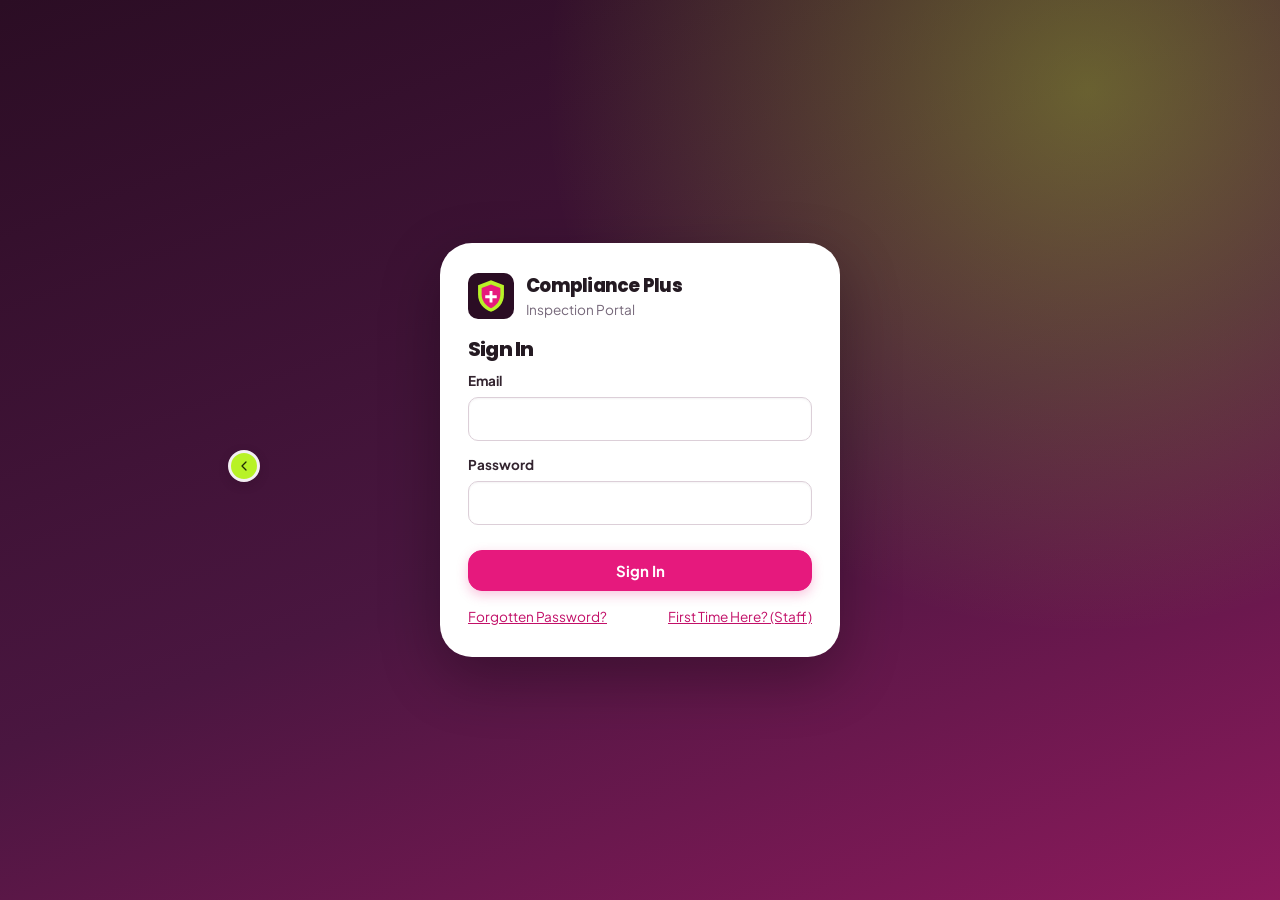
<file: index.html>
<!doctype html>
<html lang="en-GB">
<head>
  <meta charset="utf-8">
  <meta name="viewport" content="width=device-width, initial-scale=1, viewport-fit=cover">
  <title>Compliance Plus Portal</title>
  <meta name="theme-color" content="#2b0d24">
  <link rel="icon" href="icon.svg" type="image/svg+xml">
  <link rel="manifest" href="manifest.webmanifest">
  <link rel="preconnect" href="https://fonts.googleapis.com">
  <link rel="preconnect" href="https://fonts.gstatic.com" crossorigin>
  <link rel="stylesheet" href="https://fonts.googleapis.com/css2?family=Poppins:wght@600;700;800&family=Plus+Jakarta+Sans:wght@400;500;600;700;800&display=swap">
  <link rel="stylesheet" href="styles.css?v=2.0.0">
  <link rel="stylesheet" href="theme.css?v=2.0.0">
</head>
<body>
  <div id="app">
    <aside id="sidebar">
      <div class="brand" onclick="location.hash='#/'">
        <img src="icon.svg" alt="" class="brand-icon">
        <div>
          <div class="brand-name" id="brandName">Compliance Plus</div>
          <div class="brand-sub">Inspection Portal</div>
        </div>
      </div>
      <nav id="nav">
        <a href="#/" data-nav="dashboard"><span class="ni">▦</span><span>Dashboard</span></a>
        <a href="#/clients" data-nav="clients" class="staff-only"><span class="ni">◉</span><span>Clients &amp; Sites</span></a>
        <a href="#/due" data-nav="due" class="staff-only"><span class="ni">◷</span><span>Due &amp; Overdue</span></a>
        <a href="#/quotes" data-nav="quotes" class="staff-only"><span class="ni">£</span><span>Quotes</span></a>
        <a href="#/accounts" data-nav="accounts" class="staff-only"><span class="ni">£</span><span>Accounts</span></a>
        <a href="#/scan" data-nav="scan"><span class="ni">▣</span><span>Scan QR</span></a>
        <a href="#/settings" data-nav="settings" class="staff-only"><span class="ni">⚙</span><span>Settings</span></a>
        <a href="#/account" data-nav="account" class="cloud-only"><span class="ni">☺</span><span>Account</span></a>
      </nav>
      <div class="sidebar-foot" id="storageNote"></div>
    </aside>
    <main id="main">
      <header id="topbar">
        <div id="crumbs"></div>
        <div class="top-actions">
          <input id="quickSearch" type="search" placeholder="Find Item Ref, Client Or Site…" autocomplete="off">
        </div>
      </header>
      <section id="view"></section>
    </main>
  </div>
  <div id="printArea"></div>
  <div id="modalRoot"></div>
  <div id="toast"></div>

  <script src="config.js?v=2.0.0"></script>
  <script src="vendor/three.r128.min.js"></script>
  <script src="vendor/qrcode.min.js"></script>
  <script src="vendor/supabase.2.45.4.js"></script>
  <script src="js/store.js?v=2.0.0"></script>
  <script src="js/checklists.js?v=2.0.0"></script>
  <script src="js/plan2d.js?v=2.0.0"></script>
  <script src="js/plan3d.js?v=2.0.0"></script>
  <script src="js/qr.js?v=2.0.0"></script>
  <script src="js/report.js?v=2.0.0"></script>
  <script src="js/demo.js?v=2.0.0"></script>
  <script src="js/core.js?v=2.0.0"></script>
  <script src="js/cloud.js?v=2.0.0"></script>
  <script src="js/auth.js?v=2.0.0"></script>
  <script src="js/site.js?v=2.0.0"></script>
  <script src="js/item.js?v=2.0.0"></script>
  <script src="js/firedoor.js?v=2.0.0"></script>
  <script src="js/assess.js?v=2.0.0"></script>
  <script src="js/theme.js?v=2.0.0"></script>
  <script src="js/quotes.js?v=2.0.0"></script>
  <script src="js/updates.js?v=2.0.0"></script>
  <script src="js/accounts.js?v=2.0.0"></script>
  <script src="js/app.js?v=2.0.0"></script>
</body>
</html>
</file>
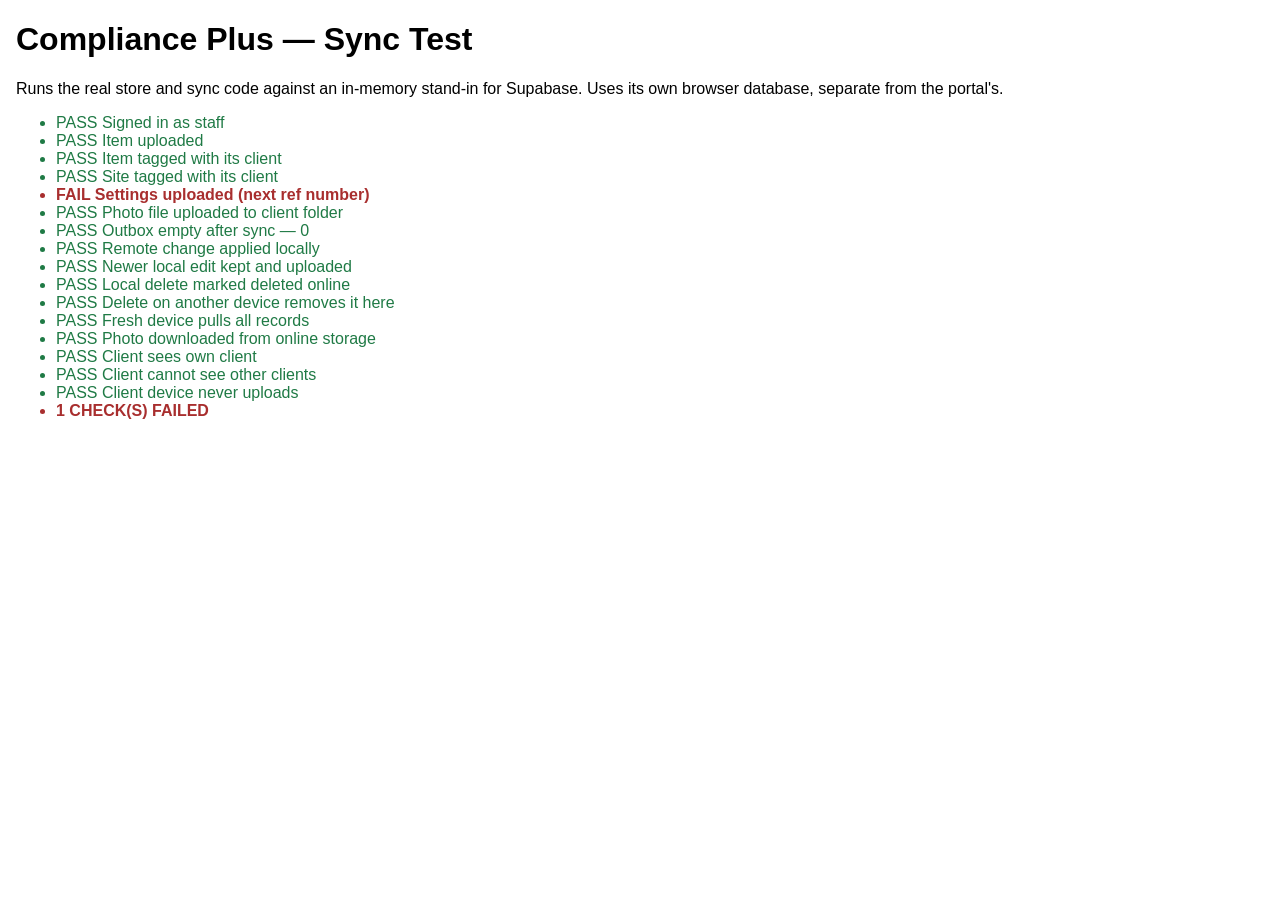
<file: tests/sync-test.html>
<!doctype html>
<html lang="en-GB">
<head><meta charset="utf-8"><title>Sync Test</title><meta name="viewport" content="width=device-width, initial-scale=1">
<style>body{font-family:Segoe UI,Arial,sans-serif;background:#fff;margin:16px}li.ok{color:#1f7a45}li.bad{color:#a82e2e;font-weight:700}</style></head>
<body>
<h1>Compliance Plus — Sync Test</h1>
<p>Runs the real store and sync code against an in-memory stand-in for Supabase. Uses its own browser database, separate from the portal's.</p>
<ul id="out"></ul>
<script>
  window.CP_CONFIG = { version: 'test', businessName: 'Test Co', refPrefix: 'CP', supabaseUrl: 'https://fake.local', supabaseAnonKey: 'fake' };
  // ---- In-memory Supabase stand-in ----
  const DB = { records: new Map(), files: new Map() };
  let tick = 0;
  const ts = () => new Date(Date.UTC(2026, 0, 1) + (++tick) * 1000).toISOString();
  const USER = { id: '11111111-1111-1111-1111-111111111111', email: 'staff@example.invalid' };
  let PROFILE = { id: USER.id, email: USER.email, role: 'staff', client_id: null };
  class Query {
    constructor(table) { this.table = table; this.filters = []; this.rangeArgs = null; }
    select() { return this; }
    eq(c, v) { this.filters.push(r => r[c] === v); return this; }
    gt(c, v) { this.filters.push(r => r[c] > v); return this; }
    order(c) { this.orderCol = c; return this; }
    range(a, b) { this.rangeArgs = [a, b]; return this; }
    single() { this.one = true; return this; }
    upsert(rows) {
      for (const r of rows) DB.records.set(r.coll + '|' + r.id, Object.assign({}, r, { data: JSON.parse(JSON.stringify(r.data)), updated_at: ts() }));
      return Promise.resolve({ error: null });
    }
    then(res, rej) {
      let out;
      if (this.table === 'profiles') out = { data: PROFILE, error: null };
      else {
        let rows = [...DB.records.values()];
        if (PROFILE.role === 'client') rows = rows.filter(r => !r.deleted && (r.client_id === PROFILE.client_id || r.coll === 'settings'));
        rows = rows.filter(r => this.filters.every(f => f(r)));
        if (this.orderCol) rows.sort((a, b) => a[this.orderCol].localeCompare(b[this.orderCol]));
        if (this.rangeArgs) rows = rows.slice(this.rangeArgs[0], this.rangeArgs[1] + 1);
        out = { data: JSON.parse(JSON.stringify(rows)), error: null };
      }
      return Promise.resolve(out).then(res, rej);
    }
  }
  window.supabase = {
    createClient: () => ({
      auth: {
        getSession: async () => ({ data: { session: { user: USER } } }),
        onAuthStateChange() {}, setSession: async () => ({}), signOut: async () => ({}), refreshSession: async () => ({})
      },
      from: t => new Query(t),
      storage: { from: () => ({
        upload: async (p, b) => { DB.files.set(p, b); return { error: null }; },
        download: async p => DB.files.has(p) ? { data: DB.files.get(p), error: null } : { data: null, error: { message: 'not found' } }
      }) },
      functions: { invoke: async () => ({ data: {} }) }
    })
  };
  // Use a separate IndexedDB so the portal's own data is untouched.
  const realOpen = indexedDB.open.bind(indexedDB);
  indexedDB.open = (name, v) => realOpen(name + '-synctest', v);
</script>
<script src="../config.js?t=1793044135" data-skip></script>
<script>window.CP_CONFIG = Object.assign(window.CP_CONFIG, { supabaseUrl: 'https://fake.local', supabaseAnonKey: 'fake' });</script>
<script src="../vendor/three.r128.min.js"></script>
<script src="../vendor/qrcode.min.js"></script>
<script src="../js/store.js?t=1793044135"></script>
<script src="../js/checklists.js?t=1793044135"></script>
<script src="../js/plan2d.js?t=1793044135"></script>
<script src="../js/qr.js?t=1793044135"></script>
<script src="../js/core.js?t=1793044135"></script>
<script src="../js/cloud.js?t=1793044135"></script>
<script>
(async () => {
  const out = document.getElementById('out');
  let fails = 0;
  const check = (label, cond, extra) => { const li = document.createElement('li'); li.className = cond ? 'ok' : 'bad'; li.textContent = (cond ? 'PASS ' : 'FAIL ') + label + (extra ? ' — ' + extra : ''); out.appendChild(li); if (!cond) fails++; };
  const wait = ms => new Promise(r => setTimeout(r, ms));

  await Store.init();
  await Store.wipe();
  await Cloud.init();
  check('Signed in as staff', Cloud.signedIn && Cloud.isStaff());
  await Cloud.begin();

  // 1. Local changes upload with the right client
  const c = Store.upsert('clients', { name: 'Leons' });
  const s = Store.upsert('sites', { clientId: c.id, name: 'Depot', floors: [] });
  const it = Store.upsert('items', { ref: Store.nextRef(), siteId: s.id, type: 'fire-door', details: {} });
  const photoId = await Store.putPhoto('[data-uri]', c.id);
  await Cloud.syncNow();
  const row = DB.records.get('items|' + it.id);
  check('Item uploaded', !!row && row.data.ref === it.ref);
  check('Item tagged with its client', row && row.client_id === c.id);
  check('Site tagged with its client', DB.records.get('sites|' + s.id).client_id === c.id);
  check('Settings uploaded (next ref number)', DB.records.get('settings|main') && DB.records.get('settings|main').data.nextRef === 2);
  check('Photo file uploaded to client folder', DB.files.has(`${c.id}/${photoId}.jpg`));
  check('Outbox empty after sync', Cloud.pendingCount() === 0, String(Cloud.pendingCount()));

  // 2. A change made on another device comes down
  const remote = DB.records.get('items|' + it.id);
  DB.records.set('items|' + it.id, Object.assign({}, remote, { data: Object.assign({}, remote.data, { name: 'Changed On Tablet', updatedAt: new Date(Date.now() + 60000).toISOString() }), updated_at: ts() }));
  await Cloud.syncNow();
  check('Remote change applied locally', Store.get('items', it.id).name === 'Changed On Tablet');

  // 3. A local unsent edit is not overwritten by an older remote copy
  const mine = Store.get('items', it.id);
  mine.name = 'My Newer Edit';
  Store.upsert('items', mine);
  const r2 = DB.records.get('items|' + it.id);
  DB.records.set('items|' + it.id, Object.assign({}, r2, { data: Object.assign({}, r2.data, { name: 'Old Remote', updatedAt: '2020-01-01T00:00:00Z' }), updated_at: ts() }));
  await Cloud.syncNow();
  check('Newer local edit kept and uploaded', Store.get('items', it.id).name === 'My Newer Edit' && DB.records.get('items|' + it.id).data.name === 'My Newer Edit');

  // 4. Deletes travel both ways
  const it2 = Store.upsert('items', { ref: Store.nextRef(), siteId: s.id, type: 'pat', details: {} });
  await Cloud.syncNow();
  Store.remove('items', it2.id);
  await Cloud.syncNow();
  check('Local delete marked deleted online', DB.records.get('items|' + it2.id).deleted === true);
  const r3 = DB.records.get('items|' + it.id);
  DB.records.set('items|' + it.id, Object.assign({}, r3, { deleted: true, data: {}, updated_at: ts() }));
  await Cloud.syncNow();
  check('Delete on another device removes it here', !Store.get('items', it.id));

  // 5. Photo downloads when not on this device
  await Store.wipe(true);
  Store.meta.lastPull = null;
  await Cloud.syncNow();
  check('Fresh device pulls all records', Store.get('clients', c.id) && Store.get('sites', s.id));
  const got = await Store.getPhoto(photoId);
  check('Photo downloaded from online storage', !!got && got.startsWith('data:'));

  // 6. Client view only gets their own records
  const other = Store.upsert('clients', { name: 'Other Client' });
  await Cloud.syncNow();
  PROFILE = { id: USER.id, email: USER.email, role: 'client', client_id: c.id };
  await Cloud.loadProfile();
  await Cloud.syncNow();
  check('Client sees own client', !!Store.get('clients', c.id));
  check('Client cannot see other clients', !Store.get('clients', other.id));
  Store.upsert('clients', Object.assign({}, Store.get('clients', c.id), { name: 'Client Edit' }));
  await Cloud.syncNow();
  check('Client device never uploads', DB.records.get('clients|' + c.id).data.name === 'Leons');

  await Store.wipe();
  const li = document.createElement('li');
  li.className = fails ? 'bad' : 'ok';
  li.textContent = fails ? `${fails} CHECK(S) FAILED` : 'ALL CHECKS PASSED';
  out.appendChild(li);
  document.title = fails ? 'FAILED' : 'PASSED';
})().catch(e => { document.getElementById('out').innerHTML += `<li class="bad">ERROR ${e.stack || e}</li>`; document.title = 'ERROR'; });
</script>
</body>
</html>
</file>
<file: styles.css>
:root {
  --navy: #13294b;
  --navy-2: #1d3a66;
  --accent: #e4572e;
  --accent-2: #c8441e;
  --bg: #f4f6fa;
  --card: #ffffff;
  --line: #dde3ec;
  --text: #1b2433;
  --muted: #637087;
  --pass: #2e9e5b;
  --fail: #d64545;
  --adv: #e0a020;
  --untested: #8a94a6;
  --radius: 10px;
  --shadow: 0 1px 2px rgba(19, 41, 75, .06), 0 4px 14px rgba(19, 41, 75, .06);
  font-family: "Segoe UI", system-ui, -apple-system, Roboto, Arial, sans-serif;
  color: var(--text);
}
* { box-sizing: border-box; }
html, body { margin: 0; height: 100%; background: var(--bg); }
body { font-size: 15px; line-height: 1.45; }
a { color: var(--navy-2); }
h1, h2, h3, h4 { margin: 0 0 .5em; line-height: 1.2; }
h1 { font-size: 1.5rem; }
h2 { font-size: 1.2rem; }
h3 { font-size: 1.02rem; }

#app { display: flex; min-height: 100vh; }
#sidebar {
  width: 230px; flex: 0 0 230px; background: var(--navy); color: #fff;
  display: flex; flex-direction: column; position: sticky; top: 0; height: 100vh;
}
.brand { display: flex; gap: 10px; align-items: center; padding: 18px 16px; cursor: pointer; border-bottom: 1px solid rgba(255,255,255,.08); }
.brand-icon { width: 38px; height: 38px; }
.brand-name { font-weight: 700; font-size: 1.05rem; }
.brand-sub { font-size: .75rem; opacity: .7; letter-spacing: .04em; text-transform: uppercase; }
#nav { display: flex; flex-direction: column; padding: 10px 8px; gap: 2px; }
#nav a { color: #d7e0ee; text-decoration: none; padding: 10px 12px; border-radius: 8px; display: flex; gap: 10px; align-items: center; }
#nav a:hover { background: rgba(255,255,255,.07); color: #fff; }
#nav a.active { background: var(--accent); color: #fff; }
.ni { width: 18px; text-align: center; }
.sidebar-foot { margin-top: auto; padding: 14px 16px; font-size: .75rem; opacity: .7; }

#main { flex: 1; min-width: 0; display: flex; flex-direction: column; }
#topbar {
  display: flex; justify-content: space-between; align-items: center; gap: 12px;
  padding: 12px 24px; background: var(--card); border-bottom: 1px solid var(--line); position: sticky; top: 0; z-index: 20;
}
#crumbs { font-size: .9rem; color: var(--muted); white-space: nowrap; overflow: hidden; text-overflow: ellipsis; }
#crumbs a { text-decoration: none; }
#quickSearch { width: 280px; max-width: 45vw; }
#view { padding: 22px 24px 60px; max-width: 1400px; width: 100%; }

/* Controls */
input, select, textarea {
  font: inherit; color: inherit; border: 1px solid var(--line); border-radius: 8px; padding: 8px 10px; background: #fff; width: 100%;
}
textarea { min-height: 70px; resize: vertical; }
input:focus, select:focus, textarea:focus { outline: 2px solid rgba(228,87,46,.35); border-color: var(--accent); }
label { display: block; font-size: .82rem; color: var(--muted); font-weight: 600; margin-bottom: 4px; }
.field { margin-bottom: 12px; }
.grid2 { display: grid; grid-template-columns: 1fr 1fr; gap: 0 14px; }
.grid3 { display: grid; grid-template-columns: repeat(3, 1fr); gap: 0 14px; }
.grid4 { display: grid; grid-template-columns: repeat(4, 1fr); gap: 0 14px; }
.btn {
  font: inherit; font-weight: 600; border: 1px solid var(--line); background: #fff; color: var(--text);
  padding: 8px 14px; border-radius: 8px; cursor: pointer; display: inline-flex; align-items: center; gap: 6px; text-decoration: none; white-space: nowrap;
}
.btn:hover { border-color: #b9c3d3; }
.btn.primary { background: var(--accent); border-color: var(--accent); color: #fff; }
.btn.primary:hover { background: var(--accent-2); }
.btn.navy { background: var(--navy); border-color: var(--navy); color: #fff; }
.btn.danger { color: var(--fail); }
.btn.small { padding: 5px 10px; font-size: .85rem; }
.btn.active { background: var(--navy); color: #fff; border-color: var(--navy); }
.btn:disabled { opacity: .5; cursor: default; }
.row { display: flex; gap: 8px; align-items: center; flex-wrap: wrap; }
.spread { display: flex; justify-content: space-between; align-items: center; gap: 12px; flex-wrap: wrap; }
.muted { color: var(--muted); }
.small { font-size: .85rem; }
.mt { margin-top: 16px; }
.mb { margin-bottom: 16px; }

.card { background: var(--card); border: 1px solid var(--line); border-radius: var(--radius); box-shadow: var(--shadow); padding: 18px; }
.card + .card { margin-top: 16px; }
.cards { display: grid; grid-template-columns: repeat(auto-fill, minmax(260px, 1fr)); gap: 14px; }
.tile { background: var(--card); border: 1px solid var(--line); border-radius: var(--radius); padding: 16px; box-shadow: var(--shadow); }
.tile .num { font-size: 2rem; font-weight: 700; color: var(--navy); }
.tile .lbl { color: var(--muted); font-size: .85rem; }
.tile.alert .num { color: var(--fail); }
.tiles { display: grid; grid-template-columns: repeat(auto-fill, minmax(170px, 1fr)); gap: 14px; margin-bottom: 18px; }
.link-card { cursor: pointer; transition: border-color .15s; }
.link-card:hover { border-color: var(--accent); }

table.list { width: 100%; border-collapse: collapse; background: #fff; }
table.list th, table.list td { text-align: left; padding: 9px 10px; border-bottom: 1px solid var(--line); vertical-align: top; }
table.list th { font-size: .78rem; text-transform: uppercase; letter-spacing: .04em; color: var(--muted); background: #f8fafc; }
table.list tr.click { cursor: pointer; }
table.list tr.click:hover td { background: #fbf6f4; }
.table-wrap { overflow-x: auto; border: 1px solid var(--line); border-radius: var(--radius); }

.badge { display: inline-block; padding: 2px 8px; border-radius: 999px; font-size: .75rem; font-weight: 700; white-space: nowrap; }
.b-pass { background: #e3f4ea; color: #1f7a45; }
.b-fail { background: #fbe4e4; color: #a82e2e; }
.b-advisory { background: #fdf1d6; color: #8a6200; }
.b-untested { background: #eceff4; color: #4d586b; }
.b-overdue { background: var(--fail); color: #fff; }
.b-due { background: #fdf1d6; color: #8a6200; }
.type-chip { display: inline-flex; align-items: center; justify-content: center; min-width: 38px; padding: 2px 6px; border-radius: 6px; font-size: .72rem; font-weight: 800; color: #fff; letter-spacing: .03em; }

.tabs { display: flex; gap: 4px; border-bottom: 2px solid var(--line); margin: 14px 0 16px; overflow-x: auto; overflow-y: hidden; scrollbar-width: none; }
.tabs a { padding: 9px 14px; text-decoration: none; color: var(--muted); font-weight: 600; border-bottom: 3px solid transparent; margin-bottom: -2px; white-space: nowrap; }
.tabs a.active { color: var(--navy); border-color: var(--accent); }

/* Plan workspace */
.plan-layout { display: grid; grid-template-columns: 1fr 300px; gap: 14px; }
.plan-stage { position: relative; background: #fff; border: 1px solid var(--line); border-radius: var(--radius); overflow: hidden; height: 64vh; min-height: 420px; }
.plan-stage canvas { display: block; width: 100%; height: 100%; touch-action: none; }
.plan-toolbar { display: flex; gap: 6px; flex-wrap: wrap; align-items: center; margin-bottom: 10px; }
.plan-hint { position: absolute; left: 10px; bottom: 10px; background: rgba(19,41,75,.82); color: #fff; padding: 6px 10px; border-radius: 6px; font-size: .8rem; pointer-events: none; }
.plan-side .card { padding: 14px; }
.legend { display: flex; gap: 10px; flex-wrap: wrap; font-size: .8rem; color: var(--muted); }
.legend i { display: inline-block; width: 10px; height: 10px; border-radius: 50%; margin-right: 4px; vertical-align: -1px; }
.floor-chips { display: flex; gap: 6px; flex-wrap: wrap; }

/* Inspection form */
.check-row { display: grid; grid-template-columns: 1fr auto; gap: 10px; align-items: center; padding: 10px 0; border-bottom: 1px solid var(--line); }
.check-row .q { font-weight: 500; }
.check-row .help { font-size: .8rem; color: var(--muted); }
.check-row .note { grid-column: 1 / -1; }
.seg { display: inline-flex; border: 1px solid var(--line); border-radius: 8px; overflow: hidden; }
.seg button { font: inherit; font-weight: 700; border: 0; background: #fff; padding: 9px 14px; cursor: pointer; border-right: 1px solid var(--line); min-width: 56px; }
.seg button:last-child { border-right: 0; }
.seg button.on-pass, .seg button.on-yes { background: var(--pass); color: #fff; }
.seg button.on-fail, .seg button.on-no { background: var(--fail); color: #fff; }
.seg button.on-na { background: var(--untested); color: #fff; }
.seg button.on-advisory { background: var(--adv); color: #fff; }
.reading-bad { border-color: var(--fail) !important; background: #fff5f5; }
.photos { display: flex; gap: 8px; flex-wrap: wrap; }
.photos .ph { position: relative; width: 96px; height: 96px; border-radius: 8px; overflow: hidden; border: 1px solid var(--line); background: #eef1f6; }
.photos .ph img { width: 100%; height: 100%; object-fit: cover; }
.photos .ph button { position: absolute; top: 3px; right: 3px; border: 0; border-radius: 50%; width: 22px; height: 22px; background: rgba(0,0,0,.6); color: #fff; cursor: pointer; }
.sticky-actions { position: sticky; bottom: 0; background: linear-gradient(transparent, var(--bg) 30%); padding: 16px 0 6px; display: flex; gap: 8px; justify-content: flex-end; }

.risk-Trivial, .risk-Low { background: #e3f4ea; color: #1f7a45; }
.risk-Tolerable { background: #edf6d9; color: #4f6d12; }
.risk-Moderate, .risk-Medium { background: #fdf1d6; color: #8a6200; }
.risk-Substantial, .risk-High { background: #fde2d3; color: #a6400f; }
.risk-Intolerable, .risk-VeryHigh { background: var(--fail); color: #fff; }

/* Modal & toast */
#modalRoot .backdrop { position: fixed; inset: 0; background: rgba(13, 24, 44, .5); display: flex; align-items: flex-start; justify-content: center; z-index: 100; padding: 5vh 12px; overflow-y: auto; }
.modal { background: #fff; border-radius: 12px; width: 100%; max-width: 620px; box-shadow: 0 20px 60px rgba(0,0,0,.3); }
.modal.wide { max-width: 900px; }
.modal-head { padding: 16px 20px; border-bottom: 1px solid var(--line); display: flex; justify-content: space-between; align-items: center; }
.modal-head h2 { margin: 0; }
.modal-body { padding: 18px 20px; }
.modal-foot { padding: 12px 20px; border-top: 1px solid var(--line); display: flex; justify-content: flex-end; gap: 8px; flex-wrap: wrap; }
.x { border: 0; background: none; font-size: 1.4rem; cursor: pointer; color: var(--muted); }
#toast { position: fixed; bottom: 22px; left: 50%; transform: translateX(-50%); background: var(--navy); color: #fff; padding: 10px 18px; border-radius: 8px; opacity: 0; transition: opacity .2s; pointer-events: none; z-index: 200; }
#toast.show { opacity: 1; }

.empty { text-align: center; padding: 40px 20px; color: var(--muted); }
.empty h3 { color: var(--text); }
.qr-box { text-align: center; }
.qr-box img { width: 160px; height: 160px; image-rendering: pixelated; }
.kv { display: grid; grid-template-columns: 150px 1fr; gap: 6px 12px; font-size: .92rem; }
.kv div:nth-child(odd) { color: var(--muted); }
video.scanner { width: 100%; max-width: 480px; border-radius: 10px; background: #000; }

/* Drone / walk on-screen controls */
.fly-pad { position: absolute; left: 0; right: 0; bottom: 44px; display: flex; justify-content: space-between; align-items: flex-end; padding: 0 16px; pointer-events: none; }
.fly-stick { width: 110px; height: 110px; border-radius: 50%; background: rgba(19,41,75,.18); border: 2px solid rgba(19,41,75,.35); position: relative; pointer-events: auto; touch-action: none; }
.fly-knob { position: absolute; left: 50%; top: 50%; width: 46px; height: 46px; margin: -23px 0 0 -23px; border-radius: 50%; background: rgba(19,41,75,.75); box-shadow: 0 2px 6px rgba(0,0,0,.25); transition: transform .05s; }
.fly-lift { display: flex; flex-direction: column; gap: 8px; pointer-events: auto; }
.fly-lift button { width: 52px; height: 52px; border-radius: 12px; border: 0; background: rgba(19,41,75,.75); color: #fff; font-size: 1.2rem; touch-action: none; cursor: pointer; }

/* Client logos */
.logo-box { width: 220px; height: 90px; border: 1px dashed #c5ccd8; border-radius: 8px; display: flex; align-items: center; justify-content: center; margin-bottom: 8px; background: #fafbfd; padding: 6px; }
.logo-box img { max-width: 100%; max-height: 100%; object-fit: contain; }
.client-logo { max-height: 56px; max-width: 140px; object-fit: contain; margin-right: 14px; }
.client-logo-sm { max-height: 22px; max-width: 60px; object-fit: contain; vertical-align: middle; margin-right: 4px; }
@media (max-width: 760px) { .client-logo { max-height: 40px; max-width: 90px; } }

/* Fire door inspection */
.fd-bar { padding: 12px 16px; }
@media (min-width: 1100px) { .fd-bar { position: sticky; top: 64px; z-index: 15; } }
.fd-box { border: 1px solid var(--line); border-left: 4px solid var(--fail); border-radius: 8px; padding: 10px 12px; margin-top: 6px; background: #fff8f8; }
.fd-box.warn { border-left-color: var(--adv); background: #fffaf0; }
.fd-box.good { border-left-color: var(--pass); background: #f4fbf6; }
.fd-box-h { font-weight: 700; font-size: .85rem; margin-bottom: 6px; }
.fd-photos { display: flex; gap: 12px; flex-wrap: wrap; }
.fd-photo { display: flex; flex-direction: column; gap: 6px; align-items: flex-start; }
.fd-photo .ph { position: relative; width: 120px; height: 90px; border-radius: 8px; overflow: hidden; border: 1px solid var(--line); }
.fd-photo .ph img { width: 100%; height: 100%; object-fit: cover; }
.fd-photo .ph button { position: absolute; top: 3px; right: 3px; border: 0; border-radius: 50%; width: 22px; height: 22px; background: rgba(0,0,0,.6); color: #fff; cursor: pointer; }
.fd-gapgrid { display: grid; grid-template-columns: 1fr minmax(120px, 200px) 1fr; grid-template-areas: "top top top" "left door right" "bottom bottom bottom"; gap: 8px; max-width: 560px; margin: 8px 0; }
.fd-gap-top { grid-area: top; display: flex; justify-content: center; gap: 12px; }
.fd-gap-bottom { grid-area: bottom; display: flex; justify-content: center; gap: 12px; }
.fd-gapgrid > .fd-gap-side:nth-of-type(2) { grid-area: left; }
.fd-gapgrid > .fd-gap-side:nth-of-type(4) { grid-area: right; }
.fd-gap-side { display: flex; flex-direction: column; justify-content: space-between; gap: 8px; }
.fd-door { grid-area: door; border: 3px solid var(--navy); border-radius: 4px; background: #eef2f7; min-height: 230px; display: flex; }
.fd-leaf { flex: 1; display: flex; align-items: center; justify-content: center; color: var(--muted); font-weight: 600; }
.fd-meet { width: 92px; border-left: 2px solid var(--navy); border-right: 2px solid var(--navy); display: flex; flex-direction: column; justify-content: space-between; padding: 4px; background: #fff; }
.fd-gap label { font-size: .72rem; margin-bottom: 2px; }
.fd-gap input { width: 92px; padding: 6px 8px; }
.fd-meet .fd-gap input { width: 78px; }
.reading-ok { border-color: var(--pass) !important; background: #f4fbf6; }
@media (max-width: 560px) { .fd-gapgrid { grid-template-columns: 1fr 1fr; grid-template-areas: "top top" "left right" "door door" "bottom bottom"; } .fd-door { min-height: 140px; } }

/* Roles & sign-in */
body.role-client .staff-only { display: none !important; }
body:not(.role-client) .client-only { display: none !important; }
body.cloud-on .local-only { display: none !important; }
body:not(.cloud-on) .cloud-only { display: none !important; }
body.auth-mode #app { display: none; }
#authScreen { min-height: 100vh; display: flex; align-items: center; justify-content: center; padding: 24px 16px; background: linear-gradient(160deg, var(--navy) 0%, var(--navy-2) 60%, #2b4f86 100%); }
.auth-card { background: #fff; border-radius: 14px; padding: 26px 24px; width: 100%; max-width: 400px; box-shadow: 0 20px 60px rgba(0,0,0,.3); }
.auth-brand { display: flex; gap: 12px; align-items: center; margin-bottom: 18px; }
.auth-brand img { width: 46px; height: 46px; }
.auth-name { font-weight: 700; font-size: 1.15rem; color: var(--navy); }
.auth-msg { font-size: .88rem; margin-bottom: 10px; min-height: 1px; }
.auth-msg.err { color: var(--fail); }
.auth-msg.ok { color: var(--pass); }
.sync-error, .sync-offline { color: #ffcf9e; }

/* Print area: reports and labels */
#printArea { display: none; }
body.printing #app { display: none; }
body.printing #printArea { display: block; background: #fff; }
.print-bar { position: sticky; top: 0; z-index: 10; background: var(--navy); color: #fff; padding: 10px 16px; display: flex; gap: 8px; align-items: center; justify-content: space-between; }
.print-bar .btn { border-color: transparent; }

.report { max-width: 210mm; margin: 0 auto; background: #fff; color: #1b2433; font-size: 10.5pt; }
.report .page { padding: 16mm 15mm; page-break-after: always; break-after: page; }
.report .page:last-child { page-break-after: auto; break-after: auto; }
.report h1 { font-size: 20pt; color: var(--navy); }
.report h2 { font-size: 14pt; color: var(--navy); border-bottom: 2px solid var(--accent); padding-bottom: 4px; margin-top: 14px; }
.report h3 { font-size: 11.5pt; color: var(--navy); margin-top: 12px; }
.report table { width: 100%; border-collapse: collapse; margin: 6px 0 12px; font-size: 9pt; page-break-inside: auto; }
.report th, .report td { border: 1px solid #cfd6e1; padding: 4px 6px; text-align: left; vertical-align: top; }
.report th { background: #eef2f8; }
.report tr { page-break-inside: avoid; }
.report .cover { min-height: 260mm; display: flex; flex-direction: column; }
.report .cover-band { background: var(--navy); color: #fff; padding: 14mm 12mm; border-radius: 6px; }
.report .cover-band h1 { color: #fff; font-size: 24pt; margin: 6mm 0 2mm; }
.report .cover-meta { margin-top: 10mm; }
.report .plan-img { width: 100%; border: 1px solid #cfd6e1; border-radius: 4px; }
.report .photo-grid { display: flex; flex-wrap: wrap; gap: 4px; }
.report .photo-grid img { width: 30mm; height: 30mm; object-fit: cover; border: 1px solid #ccd; }
.report .defect { border: 1px solid #f0c7c7; border-left: 4px solid var(--fail); border-radius: 4px; padding: 6px 8px; margin-bottom: 6px; page-break-inside: avoid; }
.report .sumgrid { display: grid; grid-template-columns: repeat(4, 1fr); gap: 6px; margin: 8px 0 12px; }
.report .sumgrid div { border: 1px solid #cfd6e1; border-radius: 4px; padding: 6px; text-align: center; }
.report .sumgrid b { display: block; font-size: 16pt; color: var(--navy); }

.labels-sheet { width: 210mm; margin: 0 auto; background: #fff; }
.labels-page { width: 210mm; height: 297mm; position: relative; page-break-after: always; break-after: page; overflow: hidden; }
.label { position: absolute; display: flex; gap: 2mm; align-items: center; overflow: hidden; padding: 1.5mm 2mm; font-family: Arial, sans-serif; color: #111; }
.label img { flex: none; }
.label .lt { min-width: 0; }
.label .lb { font-weight: 700; color: #13294b; }
.label .lr { font-weight: 800; }
.screen-outline .label { outline: 1px dashed #c5ccd8; }

@media print {
  @page { size: A4; margin: 0; }
  body { background: #fff; }
  .print-bar { display: none; }
  .screen-outline .label { outline: none; }
}

/* Phones & tablets */
@media (max-width: 980px) {
  .plan-layout { grid-template-columns: 1fr; }
  .grid4 { grid-template-columns: 1fr 1fr; }
}
@media (max-width: 760px) {
  #app { flex-direction: column; }
  #sidebar { width: 100%; height: auto; flex: none; position: sticky; top: 0; z-index: 30; flex-direction: row; align-items: center; }
  .brand { border: 0; padding: 8px 12px; }
  .brand-sub, .sidebar-foot { display: none; }
  #nav { position: fixed; bottom: 0; left: 0; right: 0; flex-direction: row; justify-content: space-around; background: var(--navy); padding: 4px 4px calc(4px + env(safe-area-inset-bottom)); z-index: 40; }
  #nav a { flex-direction: column; gap: 0; font-size: .68rem; padding: 6px 4px; flex: 1; text-align: center; }
  #nav a .ni { font-size: 1.1rem; width: auto; }
  #topbar { position: static; padding: 8px 16px; flex-direction: column; align-items: stretch; }
  #quickSearch { width: 100%; max-width: none; }
  #view { padding: 16px 16px 90px; }
  .grid2, .grid3, .grid4 { grid-template-columns: 1fr; }
  .plan-stage { height: 58vh; }
  .kv { grid-template-columns: 1fr; }
  .kv div:nth-child(odd) { margin-top: 6px; }
  .check-row { grid-template-columns: 1fr; }
}
</file>
<file: theme.css>
/* Compliance Plus - the new look (v1.6.0), matching the Knights Court restyle (v17.412):
   Poppins headings and Plus Jakarta Sans text, rounded cards and buttons, a dark side menu with line icons and a round fold button,
   a modern dashboard (dark title bars, big numbers with an icon square, a score ring, a month calendar) and JotForm-style data entry.
   Colours: pink and lime green on a deep berry base.  Loaded AFTER styles.css; remove the theme lines in index.html to switch it off.
   Printed reports and QR labels keep their own plain print styles. */

:root {
  --navy: #2b0d24;          /* deep berry: the dark base (side menu, title bars) */
  --navy-2: #4a1640;
  --accent: #e6197d;        /* pink */
  --accent-2: #c20f68;
  --pink-soft: #fde7f2;
  --lime: #b8f227;          /* lime green */
  --lime-2: #9ad60c;
  --lime-ink: #4d7a00;      /* lime dark enough for text on white */
  --lime-soft: #f1f9e0;
  --bar: #2b0d24;
  --bg: #f4eff3;
  --line: #e7dde4;
  --text: #241a22;
  --muted: #76687a;
  --radius: 22px;
  --shadow: none;
  --side-w: 244px;
  --jf-line: #dccfd8; --jf-line-hover: #bfa9b8;
  font-family: 'Plus Jakarta Sans', "Segoe UI", system-ui, sans-serif;
}
body { font-family: 'Plus Jakarta Sans', "Segoe UI", system-ui, sans-serif; font-size: 15px; }
a { color: var(--accent-2); }
h1, h2, h3, h4 { font-family: 'Poppins', 'Plus Jakarta Sans', sans-serif; font-weight: 800; letter-spacing: -.04em; color: var(--text); }
h1 { font-size: 1.75rem; letter-spacing: -.05em; }
h2 { font-size: 1.25rem; }
h3 { font-size: 1.05rem; letter-spacing: -.02em; }

/* ---- cards, tiles, buttons, tables ------------------------------------------------------------------------------------------ */
.card, .tile { border: 0; border-radius: var(--radius); box-shadow: 0 1px 0 rgba(43, 13, 36, .04); }
.card { padding: 20px; }
.link-card { transition: box-shadow .15s, transform .15s; }
.link-card:hover { box-shadow: 0 10px 26px rgba(43, 13, 36, .12), inset 0 3px 0 var(--accent); border-color: transparent; }
.tile .num { font-family: 'Poppins', sans-serif; font-weight: 800; letter-spacing: -.045em; color: var(--text); }
.btn { border-radius: 14px; font-weight: 700; padding: 9px 16px; border-color: var(--line); }
.btn:hover { border-color: var(--jf-line-hover); }
.btn.primary { background: var(--accent); border-color: var(--accent); box-shadow: 0 4px 12px rgba(230, 25, 125, .25); }
.btn.primary:hover { background: var(--accent-2); border-color: var(--accent-2); }
.btn.navy, .btn.active { background: var(--navy); border-color: var(--navy); color: #fff; }
.btn.lime { background: var(--lime); border-color: var(--lime); color: #1f2a06; }
.btn.small { border-radius: 11px; }
table.list th { font-weight: 800; color: var(--muted); background: #faf6f9; }
table.list tr.click:hover td { background: #fdf2f8; }
.table-wrap { border: 0; border-radius: 16px; }
.tabs { border-bottom-color: var(--line); }
.tabs a { font-weight: 700; }
.tabs a.active { color: var(--text); border-color: var(--accent); }
.badge { font-weight: 800; }
.seg { border-radius: 999px; }
#topbar { background: rgba(255, 255, 255, .92); backdrop-filter: blur(6px); border-bottom: 1px solid var(--line); }
#quickSearch { border-radius: 999px; padding-left: 16px; background: #faf6f9; }
#toast { background: var(--navy); border-radius: 14px; box-shadow: inset 0 -3px 0 var(--lime); }
.modal { border-radius: 22px; overflow: hidden; }
.modal-head { background: var(--bar); color: #fff; border-bottom: 0; }
.modal-head h2 { color: #fff; font-size: 1.05rem; letter-spacing: -.02em; }
.modal-head .x { color: #f2c6dd; }
.empty h3 { color: var(--text); }
.plan-stage { border: 0; border-radius: 18px; }
.plan-hint { background: rgba(43, 13, 36, .85); border-radius: 10px; }
.fly-stick { background: rgba(43, 13, 36, .16); border-color: rgba(230, 25, 125, .45); }
.fly-knob, .fly-lift button { background: rgba(43, 13, 36, .8); }
.fly-knob { box-shadow: 0 0 0 3px var(--lime); }
.fd-door { border-color: var(--navy); background: #f6eef3; }
.fd-meet { border-color: var(--navy); }
.logo-box { border-radius: 14px; border-color: var(--jf-line); }

/* sign-in screen */
#authScreen { background: radial-gradient(circle at 85% 10%, rgba(184, 242, 39, .35), transparent 40%), linear-gradient(160deg, #2b0d24 0%, #4a1640 55%, #8c1a5c 100%); }
.auth-card { border-radius: 32px; padding: 30px 28px; }
.auth-name { font-family: 'Poppins', sans-serif; font-weight: 800; letter-spacing: -.04em; color: var(--text); }

/* print bar on screen */
.print-bar { background: var(--navy); }

/* ---- the side menu ------------------------------------------------------------------------------------------------------------ */
#sidebar { width: var(--side-w); flex: 0 0 var(--side-w); background: linear-gradient(180deg, #33102b 0%, #22091d 100%); transition: width .2s, flex-basis .2s; }
.brand { padding: 20px 18px; border-bottom: 1px solid rgba(255, 255, 255, .08); }
.brand-name { font-family: 'Poppins', sans-serif; font-weight: 800; letter-spacing: -.04em; font-size: 1.12rem; }
.brand-sub { color: var(--lime); opacity: 1; font-weight: 700; font-size: .7rem; }
#nav { padding: 12px 12px; gap: 4px; }
#nav a { padding: 11px 13px; border-radius: 12px; color: #ecd3e3; font-weight: 600; gap: 12px; }
#nav a:hover { background: rgba(255, 255, 255, .09); color: #fff; }
#nav a.active { background: var(--accent); color: #fff; box-shadow: 0 6px 16px rgba(230, 25, 125, .38); }
#nav a .ni { display: none; }
.nav-icon { flex: 0 0 22px; width: 22px; height: 22px; color: var(--lime); display: inline-flex; }
.nav-icon svg { width: 22px; height: 22px; }
#nav a.active .nav-icon { color: #fff; }
.nav-label { white-space: nowrap; overflow: hidden; text-overflow: ellipsis; }
.sidebar-foot { color: #e4c6d8; opacity: .85; }

/* "Hello" block at the top of the menu */
.side-profile { display: flex; flex-direction: column; align-items: center; gap: 8px; padding: 16px 8px 16px; margin: 0 12px 4px; border-bottom: 1px solid rgba(255, 255, 255, .1); text-align: center; }
.side-profile .avatar { width: 62px; height: 62px; border-radius: 50%; display: inline-flex; align-items: center; justify-content: center; background: var(--accent); color: #fff; box-shadow: 0 0 0 4px rgba(184, 242, 39, .55); }
.side-profile .who b { display: block; color: #fff; font-size: 15px; font-weight: 800; letter-spacing: -.01em; }
.side-profile .who small { display: block; color: var(--lime); font-size: 12px; font-weight: 700; margin-top: 2px; }

/* the round fold button */
.side-collapse { position: fixed; top: 50vh; left: calc(var(--side-w) - 16px); z-index: 35; width: 32px; height: 32px; border-radius: 50%; border: 3px solid var(--bg); background: var(--lime); color: #1f2a06;
  display: inline-flex; align-items: center; justify-content: center; cursor: pointer; padding: 0; box-shadow: 0 3px 10px rgba(43, 13, 36, .25); transition: left .2s, transform .2s; }
.side-collapse:hover { background: #b2e04a; }
.side-collapse svg { width: 16px; height: 16px; transition: transform .2s; }
body.side-collapsed { --side-w: 76px; }
body.side-collapsed .side-collapse svg { transform: rotate(180deg); }
body.side-collapsed .brand > div, body.side-collapsed .nav-label, body.side-collapsed .sidebar-foot, body.side-collapsed .side-profile .who { display: none; }
body.side-collapsed .brand { justify-content: center; padding: 18px 8px; }
body.side-collapsed #nav { padding: 12px 10px; }
body.side-collapsed #nav a { justify-content: center; padding: 11px 0; }
body.side-collapsed .side-profile { margin: 0 6px 4px; padding: 14px 0 12px; }
body.side-collapsed .side-profile .avatar { width: 44px; height: 44px; }
body.side-collapsed .side-profile .avatar svg { width: 22px; height: 22px; }

/* ---- the dashboard -------------------------------------------------------------------------------------------------------------- */
.dash-hello { margin-bottom: 18px; }
.dash-hello h1 { margin: 0; }
.dash-hello .muted { font-weight: 600; }
.dash-stats { display: grid; grid-template-columns: repeat(auto-fit, minmax(210px, 1fr)); gap: 14px; margin-bottom: 14px; }
.dash-stat { position: relative; display: flex; flex-direction: column; min-height: 138px; border-radius: 20px; overflow: hidden; background: #fff; color: var(--text); text-decoration: none; border: 0; padding: 0; text-align: left; font: inherit; }
button.dash-stat, a.dash-stat { cursor: pointer; transition: box-shadow .15s; }
button.dash-stat:hover, a.dash-stat:hover { box-shadow: 0 10px 26px rgba(43, 13, 36, .14); }
.dash-stat-lbl { padding: 10px 18px; background: var(--bar); color: var(--lime); font-size: 12px; font-weight: 700; letter-spacing: .07em; text-transform: uppercase; }
.dash-stat-num { padding: 18px 18px 22px; font-family: 'Poppins', sans-serif; font-size: 46px; font-weight: 800; letter-spacing: -.045em; line-height: 1; }
.dash-stat-sub { padding: 0 18px 16px; margin-top: -12px; font-size: 12.5px; color: var(--muted); font-weight: 600; max-width: calc(100% - 80px); }
.dash-stat-ic { position: absolute; right: 16px; bottom: 18px; width: 52px; height: 52px; border-radius: 14px; background: var(--accent); color: #fff; display: inline-flex; align-items: center; justify-content: center; }
.dash-stat-ic svg { width: 26px; height: 26px; }
.dash-stat-ic.lime { background: var(--lime); color: #1f2a06; }
.dash-stat-ic.berry { background: var(--navy); }
.dash-stat-ic.red { background: var(--fail); }
.dash-stat.alert .dash-stat-num { color: var(--fail); }
.dash-ring { isolation: isolate; position: relative; width: 104px; height: 104px; margin: 14px 18px 16px auto; border-radius: 50%; display: grid; place-items: center;
  font-family: 'Poppins', sans-serif; font-size: 25px; font-weight: 800; letter-spacing: -.04em; background: conic-gradient(var(--ring, var(--lime)) calc(var(--pct, 0) * 1%), #efe6ec 0); }
.dash-ring::before { content: ''; position: absolute; inset: 11px; border-radius: 50%; background: #fff; z-index: -1; }
.dash-ring-wrap { display: flex; align-items: center; }
.dash-ring-wrap .dash-stat-sub { margin: 0; padding: 0 0 0 18px; max-width: none; flex: 1; }

.dash-row { display: grid; grid-template-columns: 1.1fr 1fr; gap: 14px; margin-bottom: 14px; align-items: start; }
.dash-row > .card + .card, .grid2 > .card + .card { margin-top: 0; }
@media (max-width: 900px) { .dash-row { grid-template-columns: 1fr; } }
.dash-bar { display: grid; grid-template-columns: 96px 1fr 34px; align-items: center; gap: 10px; margin: 11px 0; font-size: 13.5px; }
.dash-bar-name { font-weight: 700; color: #4a3a46; }
.dash-bar-track { height: 12px; border-radius: 999px; background: #f1e8ee; overflow: hidden; }
.dash-bar-fill { display: block; height: 100%; border-radius: 999px; min-width: 4px; }
.dash-bar-n { text-align: right; font-family: 'Poppins', sans-serif; font-weight: 800; }
.dash-cal { display: grid; grid-template-columns: repeat(7, 1fr); gap: 4px; text-align: center; }
.dash-dow { font-size: 11px; font-weight: 800; color: #9a8a96; padding: 4px 0; letter-spacing: .05em; }
.dash-day { position: relative; font-size: 13px; font-weight: 600; padding: 7px 0; border-radius: 10px; color: #4a3a46; }
.dash-blank { visibility: hidden; }
.dash-has::after { content: ''; position: absolute; left: 50%; bottom: 2px; width: 5px; height: 5px; margin-left: -2.5px; border-radius: 50%; background: var(--lime-2); }
.dash-has.dash-over::after { background: var(--fail); }
.dash-today { background: var(--accent); color: #fff; font-weight: 800; }
.dash-today.dash-has::after { background: #fff; }
.dash-nexts { margin-top: 10px; border-top: 1px solid var(--line); padding-top: 8px; }
.dash-next { display: flex; gap: 10px; align-items: baseline; width: 100%; text-align: left; border: 0; background: transparent; padding: 5px 4px; border-radius: 8px; cursor: pointer; font: inherit; color: var(--text); text-decoration: none; }
.dash-next:hover { background: #fdf2f8; }
.dash-next b { flex: 0 0 52px; font-family: 'Poppins', sans-serif; font-size: 12.5px; color: var(--accent); }
.dash-next span { font-size: 13px; }

/* dark title bars on the dashboard's cards (and on form cards, below) */
.card.barred { overflow: hidden; padding-top: 0; }
.card.barred > .card-bar { margin: 0 -20px 14px; padding: 10px 20px; background: var(--bar); color: #fff; display: flex; align-items: center; justify-content: space-between; gap: 10px; min-height: 42px; }
.card.barred > .card-bar h2, .card.barred > .card-bar h3 { margin: 0; color: var(--lime); font-family: 'Plus Jakarta Sans', sans-serif; font-size: 13px; font-weight: 700; letter-spacing: .03em; }
.card.barred > .card-bar a, .card.barred > .card-bar .btn { background: rgba(255, 255, 255, .14); color: #fff; padding: 4px 12px; font-size: 11.5px; border-radius: 999px; border: 0; text-decoration: none; font-weight: 700; }
.card.barred > .card-bar a:hover, .card.barred > .card-bar .btn:hover { background: var(--accent); }

/* ---- data entry (JotForm style) ----------------------------------------------------------------------------------------------- */
label { font-family: 'Plus Jakarta Sans', sans-serif; font-size: 13.5px; font-weight: 700; color: #33242f; margin-bottom: 6px; }
.field { margin-bottom: 14px; }
input:not([type=checkbox]):not([type=radio]):not([type=file]):not([type=range]):not([type=color]), select, textarea {
  min-height: 44px; padding: 10px 14px; border: 1px solid var(--jf-line); border-radius: 10px; background-color: #fff; font-size: 15px; line-height: 1.35;
  box-shadow: inset 0 1px 2px rgba(43, 13, 36, .05); transition: border-color .15s, box-shadow .15s; }
textarea { min-height: 92px; }
input:hover, select:hover, textarea:hover { border-color: var(--jf-line-hover); }
input:focus, select:focus, textarea:focus { outline: 0; border-color: var(--accent); box-shadow: 0 0 0 3px rgba(230, 25, 125, .18); }
input::placeholder, textarea::placeholder { color: #a898a4; }
input:disabled, select:disabled, textarea:disabled { background: #f6f1f4; color: #8f7f8b; }
select { appearance: none; -webkit-appearance: none; padding-right: 40px; cursor: pointer;
  background-image: url("data:image/svg+xml,%3Csvg xmlns='http://www.w3.org/2000/svg' viewBox='0 0 24 24' fill='none' stroke='%23c20f68' stroke-width='2.4' stroke-linecap='round' stroke-linejoin='round'%3E%3Cpath d='M6 9l6 6 6-6'/%3E%3C/svg%3E");
  background-repeat: no-repeat; background-position: right 12px center; background-size: 18px; }
select[multiple] { background-image: none; padding-right: 14px; }
input[type=file] { width: 100%; padding: 9px 10px; border: 1px dashed var(--jf-line-hover); border-radius: 10px; background: #fbf7fa; font-size: 13.5px; }
input[type=file]::file-selector-button { margin-right: 12px; padding: 7px 14px; border: 0; border-radius: 999px; background: var(--navy); color: #fff; font-weight: 700; cursor: pointer; font-family: inherit; }
input[type=file]::file-selector-button:hover { background: var(--accent); }
#quickSearch { min-height: 40px; }

/* on / off switches instead of tick boxes */
input[type=checkbox] { appearance: none; -webkit-appearance: none; flex: 0 0 auto; position: relative; width: 42px; height: 24px; margin: 0 10px 0 0; padding: 0; border: 0; border-radius: 999px;
  background: #d6c8d1; cursor: pointer; vertical-align: middle; transition: background .18s; box-shadow: none; min-height: 0; }
input[type=checkbox]::after { content: ''; position: absolute; top: 3px; left: 3px; width: 18px; height: 18px; border-radius: 50%; background: #fff; box-shadow: 0 1px 3px rgba(43, 13, 36, .35); transition: transform .18s; }
input[type=checkbox]:checked { background: var(--lime-2); }
input[type=checkbox]:checked::after { transform: translateX(18px); }
input[type=checkbox]:focus-visible { outline: 3px solid rgba(230, 25, 125, .35); outline-offset: 2px; }
label:has(> input[type=checkbox]) { display: flex; align-items: center; cursor: pointer; }
input[type=radio] { accent-color: var(--accent); }

/* Pass / Fail / Yes / No / N/A as a row of pills */
.seg { display: inline-flex; flex-wrap: wrap; gap: 6px; border: 0; overflow: visible; }
.seg button { border: 1.5px solid var(--jf-line); border-radius: 999px; padding: 8px 18px; background: #fff; color: #4a3a46; font-size: 13.5px; transition: background .15s, border-color .15s, color .15s; }
.seg button:last-child { border-right: 1.5px solid var(--jf-line); }
.seg button:hover { border-color: var(--jf-line-hover); background: #fbf6f9; }
.seg button[class*="on-"] { border-color: transparent; }
.seg button.on-pass, .seg button.on-yes { background: #16794b; color: #fff; }
.seg button.on-fail, .seg button.on-no { background: #b42318; color: #fff; }
.seg button.on-advisory { background: #c88100; color: #fff; }
.seg button.on-na { background: #7a6b77; color: #fff; }

/* one clear row per question */
.check-row { padding: 14px 4px; border-bottom: 1px solid #efe6ec; }
.check-row .q { font-weight: 600; font-size: 14.5px; color: #33242f; }
.check-row .help { color: var(--muted); }

/* the sticky save row */
.sticky-actions { background: linear-gradient(transparent, var(--bg) 30%); }

/* ---- phones ----------------------------------------------------------------------------------------------------------------------- */
@media (max-width: 760px) {
  #sidebar { width: 100%; flex: none; }
  .side-collapse, .side-profile { display: none; }
  body.side-collapsed .brand > div { display: block; }
  #nav { background: #22091d; }
  #nav a { color: #ecd3e3; padding: 6px 2px; }
  #nav a .ni { display: none; }
  #nav a .nav-icon { width: 20px; height: 20px; flex: none; }
  #nav a .nav-label, body.side-collapsed #nav a .nav-label { display: block; font-size: .66rem; }
  #nav a.active { box-shadow: none; }
  #nav a { flex-direction: column; gap: 2px; justify-content: center; }
  input:not([type=checkbox]):not([type=radio]):not([type=file]):not([type=range]), select, textarea { font-size: 16px; }
  .dash-stats { grid-template-columns: 1fr 1fr; }
  .dash-stat-num { font-size: 36px; }
  .dash-stat-ic { width: 40px; height: 40px; right: 12px; bottom: 14px; }
  .dash-stat-ic svg { width: 20px; height: 20px; }
  .dash-ring { width: 84px; height: 84px; font-size: 20px; margin: 12px auto; }
  .dash-ring::before { inset: 9px; }
  .dash-ring-wrap { flex-direction: column-reverse; align-items: stretch; }
  .dash-ring-wrap .dash-stat-sub { padding: 0 14px 12px; }
  .dash-bar { grid-template-columns: 84px 1fr 28px; }
  .card { padding: 16px; }
  .card.barred > .card-bar { margin: 0 -16px 14px; padding: 10px 16px; }
}

/* ---- printing: keep reports plain -------------------------------------------------------------------------------------------------- */
.report h1, .report h2, .report h3 { font-family: 'Poppins', Arial, sans-serif; letter-spacing: -.02em; }
.report { font-family: 'Plus Jakarta Sans', Arial, sans-serif; }
.label { font-family: Arial, sans-serif; }
.label .lb { color: var(--navy); }

body.printing .side-collapse { display: none; }
@media print { .side-collapse { display: none !important; } }

/* ---- quotes (v1.7.0) ---------------------------------------------------------------------------------------------------------------- */
.q-tot { display: flex; justify-content: space-between; gap: 10px; padding: 8px 4px; border-top: 1px solid var(--line); font-weight: 600; }
.q-tot b { font-family: 'Poppins', sans-serif; font-weight: 800; }
.q-tot.big { font-size: 1.15rem; border-top: 2px solid var(--text); }
.q-tot.big b { color: var(--accent-2); font-size: 1.35rem; }
.q-check { margin-top: 12px; padding: 12px 14px; border-radius: 14px; background: var(--lime-soft); font-size: 13px; line-height: 1.5; border-left: 4px solid var(--lime-2); }
.q-check.warn { background: #fff6e6; border-left-color: #e0a020; }
.q-line { display: grid; grid-template-columns: 1fr 80px 110px auto; gap: 8px; margin-top: 8px; align-items: center; }
@media (max-width: 760px) { .q-line { grid-template-columns: 1fr 1fr auto; } .q-line [data-k=desc] { grid-column: 1 / -1; } }

/* the printed quote */
.qt, .lf { -webkit-print-color-adjust: exact; print-color-adjust: exact; }
.qt .page { padding: 14mm 15mm; }
.qt-head { display: flex; justify-content: space-between; gap: 10mm; align-items: flex-start; }
.qt-brand { display: flex; gap: 4mm; align-items: center; }
.qt-brand img { max-height: 18mm; max-width: 40mm; }
.qt-name { font-family: 'Poppins', Arial, sans-serif; font-weight: 800; font-size: 18pt; letter-spacing: -.03em; color: #2b0d24; }
.qt-tag { font-size: 8.5pt; color: #76687a; max-width: 95mm; }
.qt-biz { text-align: right; font-size: 9pt; color: #4a3a46; line-height: 1.45; }
.qt-band { margin: 7mm 0 6mm; padding: 6mm 7mm; border-radius: 4mm; background: #2b0d24; color: #fff; display: flex; justify-content: space-between; align-items: center; gap: 6mm; border-bottom: 2mm solid #b8f227; }
.report .qt-band h1 { color: #fff; margin: 0; font-size: 24pt; }
.qt-meta { display: flex; gap: 7mm; }
.qt-meta span { display: block; font-size: 7.5pt; text-transform: uppercase; letter-spacing: .08em; color: #f2a6cb; }
.qt-meta b { font-size: 11pt; }
.qt-two { display: grid; grid-template-columns: 1fr 1fr; gap: 8mm; margin-bottom: 5mm; font-size: 10pt; line-height: 1.45; }
.report .qt-two h3, .report .qt-inc h3, .report .qt-notes h3, .report .qt-terms h3 { margin: 0 0 1.5mm; font-size: 9pt; text-transform: uppercase; letter-spacing: .08em; color: #e6197d; }
.report .qt-table th { background: #2b0d24; color: #fff; border-color: #2b0d24; }
.qt-table .r { text-align: right; white-space: nowrap; }
.qt-totals { margin-left: auto; width: 85mm; font-size: 10.5pt; }
.qt-totals > div { display: flex; justify-content: space-between; padding: 1.5mm 2mm; border-bottom: 1px solid #e7dde4; }
.qt-totals > .qt-grand { background: #e6197d; color: #fff; border-radius: 2mm; font-size: 13pt; font-weight: 800; border: 0; margin: 1mm 0; }
.qt-inc, .qt-notes, .qt-terms { margin-top: 5mm; font-size: 9.5pt; }
.qt-inc ul { margin: 0; padding-left: 5mm; }
.qt-inc li { margin: 1mm 0; }
.qt-inc li::marker { color: #9ad60c; }
.qt-terms p { margin: 0 0 2mm; color: #4a3a46; }
.qt-sign { display: grid; grid-template-columns: 2fr 2fr 1fr; gap: 6mm; margin-top: 12mm; font-size: 8.5pt; color: #76687a; }
.qt-sign div { border-top: 1px solid #241a22; padding-top: 1.5mm; }

/* the leaflet (two A4 pages) */
.lf { width: 210mm; margin: 0 auto; background: #fff; color: #241a22; font-family: 'Plus Jakarta Sans', Arial, sans-serif; }
.lf-page { width: 210mm; height: 297mm; padding: 10mm 12mm; display: flex; flex-direction: column; gap: 5mm; overflow: hidden; page-break-after: always; break-after: page; }
.lf-page:last-child { page-break-after: auto; break-after: auto; }
.lf h1, .lf h2, .lf h3 { font-family: 'Poppins', Arial, sans-serif; letter-spacing: -.03em; margin: 0; }
.lf-hero { background: radial-gradient(circle at 92% 12%, rgba(184, 242, 39, .45), transparent 38%), linear-gradient(150deg, #2b0d24 0%, #4a1640 60%, #8c1a5c 100%); color: #fff; border-radius: 6mm; padding: 8mm 10mm 9mm; }
.lf-brand { display: flex; gap: 4mm; align-items: center; margin-bottom: 6mm; }
.lf-brand img { height: 16mm; max-width: 40mm; background: #fff; border-radius: 3mm; padding: 1mm; }
.lf-name { font-family: 'Poppins', Arial, sans-serif; font-weight: 800; font-size: 19pt; letter-spacing: -.03em; }
.lf-area { color: #b8f227; font-weight: 700; font-size: 10pt; }
.lf-hero h1 { font-size: 25pt; line-height: 1.08; color: #fff; }
.lf-hero h1 span { color: #b8f227; }
.lf-hero p { font-size: 12pt; margin: 5mm 0 0; color: #f6dbe9; max-width: 160mm; line-height: 1.45; }
.lf-services { display: grid; grid-template-columns: 1fr 1fr; gap: 5mm; }
.lf-svc { border: 1.5px solid #f0dde8; border-radius: 5mm; padding: 5mm 5.5mm; }
.lf-svc h2 { font-size: 13pt; margin: 3mm 0 1.5mm; color: #2b0d24; }
.lf-svc p { margin: 0; font-size: 9.5pt; line-height: 1.45; color: #4a3a46; }
.lf-ic { width: 12mm; height: 12mm; border-radius: 3.5mm; background: #e6197d; color: #fff; display: flex; align-items: center; justify-content: center; }
.lf-svc:nth-child(even) .lf-ic { background: #b8f227; color: #1f2a06; }
.lf-from { margin-top: 3mm; font-size: 9.5pt; color: #76687a; }
.lf-from b { color: #e6197d; font-family: 'Poppins', Arial, sans-serif; font-size: 13pt; }
.lf-who-box h3 { font-size: 12pt; margin-bottom: 2.5mm; color: #2b0d24; }
.lf-tags { display: flex; flex-wrap: wrap; gap: 2mm; }
.lf-tags span { background: #f1f9e0; color: #3d6100; border-radius: 999px; padding: 1.5mm 3.5mm; font-size: 9pt; font-weight: 700; }
.lf-contact { margin-top: auto; background: #e6197d; color: #fff; border-radius: 5mm; padding: 6mm 7mm; display: flex; justify-content: space-between; align-items: center; gap: 6mm; font-size: 10.5pt; line-height: 1.5; }
.lf-call { font-family: 'Poppins', Arial, sans-serif; font-weight: 800; font-size: 13pt; letter-spacing: -.02em; color: #2b0d24; }
.lf-big { font-family: 'Poppins', Arial, sans-serif; font-weight: 800; font-size: 20pt; letter-spacing: -.02em; }
.lf-who { color: #2b0d24; font-weight: 700; }
.lf-contact img { width: 30mm; height: 30mm; background: #fff; border-radius: 3mm; padding: 1.5mm; image-rendering: pixelated; }
.lf-portal { background: #2b0d24; color: #fff; border-radius: 6mm; padding: 8mm 9mm; border-bottom: 2.5mm solid #b8f227; }
.lf-portal h2 { font-size: 20pt; color: #fff; }
.lf-portal > p { color: #b8f227; font-weight: 700; margin: 1.5mm 0 5mm; font-size: 11pt; }
.lf-feats { display: grid; grid-template-columns: 1fr 1fr; gap: 4mm 6mm; }
.lf-feats div { border-left: 1mm solid #e6197d; padding-left: 3.5mm; }
.lf-feats b { display: block; font-size: 10.5pt; }
.lf-feats span { font-size: 9pt; color: #ecd3e3; line-height: 1.4; }
.lf-steps h2, .lf-law h2 { font-size: 15pt; color: #2b0d24; margin-bottom: 3mm; }
.lf-steps ol { list-style: none; counter-reset: s; margin: 0; padding: 0; display: grid; grid-template-columns: repeat(4, 1fr); gap: 4mm; }
.lf-steps li { counter-increment: s; background: #fbf4f8; border-radius: 4mm; padding: 4mm; font-size: 9pt; line-height: 1.4; }
.lf-steps li::before { content: counter(s); display: flex; width: 8mm; height: 8mm; border-radius: 50%; background: #b8f227; color: #1f2a06; font-weight: 800; align-items: center; justify-content: center; margin-bottom: 2mm; font-family: 'Poppins', Arial, sans-serif; }
.lf-steps b { display: block; font-size: 10pt; margin-bottom: 1mm; }
.lf-steps span { color: #4a3a46; }
.lf-law ul { margin: 0; padding-left: 5mm; font-size: 9.5pt; line-height: 1.5; color: #4a3a46; }
.lf-law li { margin-bottom: 1.5mm; }
.lf-law li::marker { color: #e6197d; }
.lf-quals { font-size: 9pt; font-weight: 700; color: #3d6100; background: #f1f9e0; border-radius: 3mm; padding: 3mm 4mm; }


/* ---- client updates (v1.8.0) -------------------------------------------------------------------------------------------------------- */
.check-grid { display: grid; grid-template-columns: repeat(auto-fill, minmax(210px, 1fr)); gap: 8px; }
.check-grid label { display: flex; align-items: center; margin: 0; background: #fff; border: 1px solid var(--jf-line); border-radius: 12px; padding: 9px 12px; font-size: 13.5px; font-weight: 600; cursor: pointer; }
.check-grid label:has(input:checked) { border-color: var(--accent); background: var(--pink-soft); }
.upd-grid { grid-template-columns: repeat(auto-fill, minmax(180px, 1fr)); }
.upd-who { margin-top: 14px; padding: 12px 14px; border-radius: 14px; background: var(--lime-soft); border-left: 4px solid var(--lime-2); font-size: 14px; line-height: 1.5; }
.cu-note { border-bottom: 1px solid var(--line); padding: 10px 2px; }
.cu-note:last-child { border-bottom: 0; }
.cu-note summary { cursor: pointer; display: flex; justify-content: space-between; gap: 12px; align-items: baseline; list-style: none; }
.cu-note summary::-webkit-details-marker { display: none; }
.cu-note summary b::before { content: '▸'; color: var(--accent); margin-right: 6px; }
.cu-note[open] summary b::before { content: '▾'; }
.cu-body { margin-top: 8px; font-size: 14px; line-height: 1.55; color: #3b2d37; }

/* Address boxes (v1.9.0) */
.addr-box { border: 1px solid var(--line, #e6dbe3); border-radius: 14px; padding: 10px 14px 2px; margin: 0 0 14px; min-width: 0; }
.addr-box legend { padding: 0 6px; font-weight: 700; font-size: 13px; color: var(--navy); }
.addr-row1 { display: grid; grid-template-columns: 90px 1fr; gap: 0 14px; }

/* Accounts (v2.0.0) */
.seg button.on { background: var(--accent); border-color: var(--accent); color: #fff; }
.hide { display: none !important; }
.acc-period { display: flex; flex-wrap: wrap; align-items: center; gap: 8px; margin: 0 0 14px; }
.acc-period select, .acc-period input { width: auto; min-width: 0; }
.acc-dates { display: inline-flex; align-items: center; gap: 6px; }
.acc-kv { display: flex; justify-content: space-between; gap: 12px; padding: 7px 0; border-bottom: 1px solid var(--line); font-size: 14px; }
.acc-kv b { white-space: nowrap; }
.acc-kv.acc-total { border-bottom: 2px solid var(--navy); font-weight: 800; }
.acc-kv.big { font-size: 17px; border-bottom: 0; }
.acc-in { color: var(--lime-ink); font-weight: 700; }
.neg { color: var(--fail); }
.acc-bal { font-family: 'Poppins', sans-serif; font-size: 28px; font-weight: 800; letter-spacing: -.03em; }
.acc-line { display: grid; grid-template-columns: 1fr 64px 96px auto; gap: 6px; margin-top: 8px; align-items: center; }
.acc-line:has(select) { grid-template-columns: 1fr 64px 96px 86px auto; }
.acc-line-h { font-size: 11px; font-weight: 700; color: var(--muted); text-transform: uppercase; letter-spacing: .05em; margin-top: 12px; }
.acc-line-h:has(span:nth-child(5)) { grid-template-columns: 1fr 64px 96px 86px 34px; }
.acc-receipt { max-height: 120px; max-width: 200px; border-radius: 8px; border: 1px solid var(--line); cursor: zoom-in; }
.acc-print-total td { font-weight: 800; border-top: 1.5px solid #2b0d24; }
@media (max-width: 640px) { .acc-line, .acc-line:has(select) { grid-template-columns: 1fr 1fr; } .acc-line input[data-k=desc] { grid-column: 1 / -1; } .acc-line-h { display: none; } }
</file>
